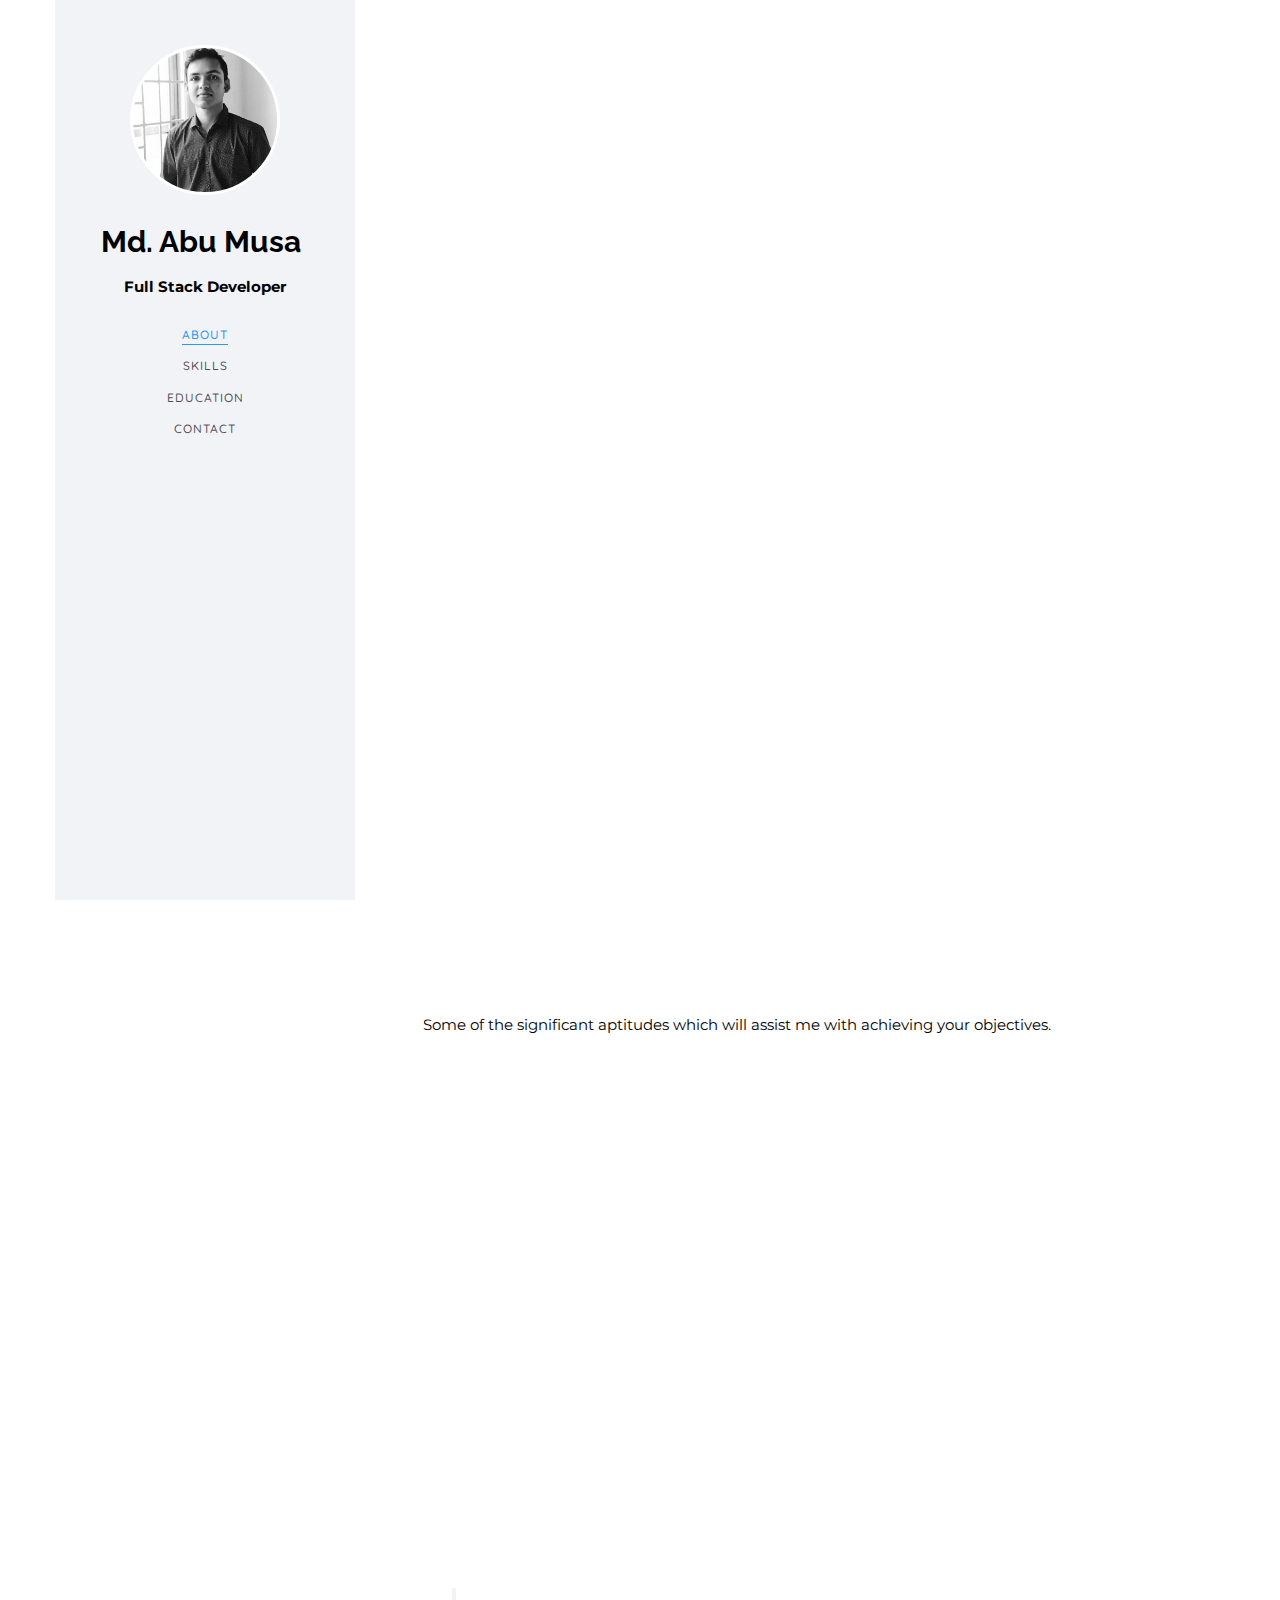
<file: index.html>
<!DOCTYPE HTML>
<html>
   <head>
      <meta charset="utf-8">
      <meta http-equiv="X-UA-Compatible" content="IE=edge">
      <title>AbuMusa - Software Engineer</title>
      <meta name="viewport" content="width=device-width, initial-scale=1">
      <meta name="description" content="Portfolio webpage of AbuMusa" />
      <meta name="keywords" content="portfolio,website,personal website,github,projects,computer science and engineering" />
      <meta name="author" content="AbuMusa" />
      <!--Social Media icons-->
      <link rel="stylesheet" href="https://cdnjs.cloudflare.com/ajax/libs/font-awesome/4.7.0/css/font-awesome.min.css">
      <!-- Place favicon.ico and apple-touch-icon.png in the root directory -->
      <link rel="icon" type="image/png" href="logo.png">
      <link href="https://fonts.googleapis.com/css?family=Quicksand:300,400,500,700" rel="stylesheet">
      <link href="https://fonts.googleapis.com/css?family=Playfair+Display:400,400i,700" rel="stylesheet">
      <link href="https://fonts.googleapis.com/css?family=Montserrat|Open+Sans|Raleway&display=swap" rel="stylesheet">
      <!-- Animate.css -->
      <link rel="stylesheet" href="css/animate.css">
      <!-- Bootstrap  -->
      <link rel="stylesheet" href="css/bootstrap.css">
      <!-- Flexslider  -->
      <link rel="stylesheet" href="css/flexslider.css">
      <!-- Flaticons  -->
      <link rel="stylesheet" href="fonts/flaticon/font/flaticon.css">
      <!-- Theme style  -->
      <link rel="stylesheet" href="css/style.css">
      <!-- Modernizr JS -->
      <script src="js/modernizr-2.6.2.min.js"></script>
   </head>
   <body>
      <div id="colorlib-page">
         <div class="container-wrap">
            <a href="#" class="js-colorlib-nav-toggle colorlib-nav-toggle" data-toggle="collapse" data-target="#navbar" aria-expanded="false" aria-controls="navbar"><i></i></a>
            <!----Side bar--->
            <aside id="colorlib-aside" role="complementary" class="border js-fullheight">
               <div class="text-center">
                  <div class="author-img" style="background-image: url(images/musa.jpg);"></div>
                  <h1 id="colorlib-logo"><a href="#">Md. Abu Musa</a></h1>
                  <p><strong>Full Stack Developer</strong></p>
               </div>
               <nav id="colorlib-main-menu" role="navigation" class="navbar">
                  <div id="navbar" class="collapse">
                     <ul>
                        <li><a href="#" data-nav-section="about">About</a></li>
                        <li><a href="#" data-nav-section="skills">Skills</a></li>
                        <li><a href="#" data-nav-section="experience">Education</a></li>
                        <li><a href="#" data-nav-section="contact">Contact</a></li>
                     </ul>
                  </div>
               </nav>
            </aside>
            <!--- Github ribbon ----------->

            <!----- main page--------->
            <div id="colorlib-main">
               <!-------------------Intro--------------->
               <section class="colorlib-about" data-section="about">
                  <div class="colorlib-narrow-content">
                     <div class="row">
                        <div class="col-md-12">
                           <div class="row row-bottom-padded-sm animate-box" data-animate-effect="fadeInLeft">
                              <div class="col-md-12" style="margin-bottom: -30px">
                                 <h3 style="margin-top: 20px;">Hello there! Welcome to my portfolio page.</h3>
                              </div>
                           </div>
                        </div>
                     </div>
                  </div>
               </section>
               <!---------------About me---------------------->
               <section class="colorlib-about" data-section="about">
                  <div class="colorlib-narrow-content">
                     <div class="row">
                        <div class="col-md-12">
                           <div class="row row-bottom-padded-sm animate-box" data-animate-effect="fadeInLeft">
                              <div class="col-md-12">
                                 <div class="about-desc">
                                    <h2>About Me</h2>
                                    <hr>
                                    <p>This is Abu Musa, a software developer from Bangladesh. I have completed my graduation in Computer Science and Engineering graduate from North Western University. I like building new stuff and work with other people. I have done projects using different technoloies. But I am interested in Full-Stack Development.</p>
                                 </div>
                              </div>
                           </div>
                           <div class="row">
                              <div class="col-md-3 animate-box" data-animate-effect="fadeInRight">
                                 <a href="cp.html" target="_blank">
                                    <div class="services color-5">
                                       <span class="icon2"><i class="fa fa-desktop"></i></span>
                                       <h3>Programming<br> Profile</h3>
                                    </div>
                                 </a>
                              </div>
                              <div class="col-md-3 animate-box" data-animate-effect="fadeInRight">
                                 <a href="webdev.html" target="_blank">
                                    <div class="services color-2">
                                       <span class="icon2"><i class="fa fa-code"></i></span>
                                       <h3>Web<br> Designing</h3>
                                    </div>
                                 </a>
                              </div>
                              <div class="col-md-3 animate-box" data-animate-effect="fadeInRight">
                                 <a href="#" target="_blank">
                                    <div class="services color-3">
                                       <span class="icon2"><i class="fa fa-terminal"></i></span>
                                       <h3>Software Development</h3>
                                    </div>
                                 </a>
                              </div>
                              <!-- <div class="col-md-3 animate-box" data-animate-effect="fadeInRight">
                                 <a href="android.html" target="_blank">
                                    <div class="services color-4">
                                       <span class="icon2"><i class="fa fa-android"></i></span>
                                       <h3>Android Applications</h3>
                                    </div>
                                 </a>
                              </div> -->
                           </div>
                           <div class="row">
                              <div class="col-md-12 animate-box" data-animate-effect="fadeInLeft">
                                 <div class="hire">
                                    <h2>You will be happy to know that I have completed over 10+ projects successfully!</h2>
                                   <!-- <a href="#" class="btn-hire" style="text-align: center;">Download Resume</a> -->
                                 </div>
                              </div>
                           </div>
                        </div>
                     </div>
                  </div>
               </section>
               <!------Skills---------------->
               <section class="colorlib-skills" data-section="skills">
                  <div class="colorlib-narrow-content">
                     <div class="row">
                        <div class="col-md-6 col-md-offset-3 col-md-pull-3 animate-box" data-animate-effect="fadeInLeft">
                           <!--	<span class="heading-meta">My Specialty</span> -->
                           <h2>Skills</h2>
                           <hr>
                        </div>
                     </div>
                     <p>Some of the significant aptitudes which will assist me with achieving your objectives.</p>
                     <div class="row">
                        <div class="col-md-6 animate-box" data-animate-effect="fadeInLeft">
                           <div class="progress-wrap">
                              <h3 style="font-weight: 500;">Algorithms</h3>
                              <div class="progress">
                                 <div class="progress-bar color-1" role="progressbar" aria-valuenow="70"
                                    aria-valuemin="0" aria-valuemax="100" style="width:70%">
                                    <span>70%</span>
                                 </div>
                              </div>
                           </div>
                        </div>
                         <div class="col-md-6 animate-box" data-animate-effect="fadeInRight">
                           <div class="progress-wrap">
                              <h3 style="font-weight: 500;">JavaScript/Nodejs</h3>
                              <div class="progress">
                                 <div class="progress-bar color-6" role="progressbar" aria-valuenow="65"
                                    aria-valuemin="0" aria-valuemax="100" style="width:65%">
                                    <span>65%</span>
                                 </div>
                              </div>
                           </div>
                        </div>
                        <div class="col-md-6 animate-box" data-animate-effect="fadeInRight">
                           <div class="progress-wrap">
                              <h3 style="font-weight: 500;">C/C++</h3>
                              <div class="progress">
                                 <div class="progress-bar color-4" role="progressbar" aria-valuenow="75"
                                    aria-valuemin="0" aria-valuemax="100" style="width:75%">
                                    <span>75%</span>
                                 </div>
                              </div>
                           </div>
                        </div>
                        <div class="col-md-6 animate-box" data-animate-effect="fadeInLeft">
                           <div class="progress-wrap">
                              <h3 style="font-weight: 500;">Express/React/Angular</h3>
                              <div class="progress">
                                 <div class="progress-bar color-3" role="progressbar" aria-valuenow="40"
                                    aria-valuemin="0" aria-valuemax="100" style="width:40%">
                                    <span>40%</span>
                                 </div>
                              </div>
                           </div>
                        </div>
                        <div class="col-md-6 animate-box" data-animate-effect="fadeInRight">
                           <div class="progress-wrap">
                              <h3 style="font-weight: 500;">C#/JAVA/Python(Basic)</h3>
                              <div class="progress">
                                 <div class="progress-bar color-2" role="progressbar" aria-valuenow="25"
                                    aria-valuemin="0" aria-valuemax="100" style="width:25%">
                                    <span>25%</span>
                                 </div>
                              </div>
                           </div>
                        </div>
                        <div class="col-md-6 animate-box" data-animate-effect="fadeInLeft">
                           <div class="progress-wrap">
                              <h3 style="font-weight: 500;">API/REST API</h3>
                              <div class="progress">
                                 <div class="progress-bar color-5" role="progressbar" aria-valuenow="50"
                                    aria-valuemin="0" aria-valuemax="100" style="width:50%">
                                    <span>50%</span>
                                 </div>
                              </div>
                           </div>
                        </div>
                        <div class="col-md-6 animate-box" data-animate-effect="fadeInRight">
                           <div class="progress-wrap">
                              <h3 style="font-weight: 500;">MySQL/MongoDB</h3>
                              <div class="progress">
                                 <div class="progress-bar color-6" role="progressbar" aria-valuenow="60"
                                    aria-valuemin="0" aria-valuemax="100" style="width:60%">
                                    <span>60%</span>
                                 </div>
                              </div>
                           </div>
                        </div>
                        <div class="col-md-6 animate-box" data-animate-effect="fadeInLeft">
                           <div class="progress-wrap">
                              <h3 style="font-weight: 500;">Git/Postman/Heroku</h3>
                              <div class="progress">
                                 <div class="progress-bar color-7" role="progressbar" aria-valuenow="45"
                                    aria-valuemin="0" aria-valuemax="100" style="width:45%">
                                    <span>45%</span>
                                 </div>
                              </div>
                           </div>
                        </div>
                        <div class="col-md-6 animate-box" data-animate-effect="fadeInRight">
                           <div class="progress-wrap">
                              <h3 style="font-weight: 500;">HTML/CSS/Bootstrap</h3>
                              <div class="progress">
                                 <div class="progress-bar color-6" role="progressbar" aria-valuenow="60"
                                    aria-valuemin="0" aria-valuemax="100" style="width:60%">
                                    <span>75%</span>
                                 </div>
                              </div>
                           </div>
                        </div>
                        <div class="col-md-6 animate-box" data-animate-effect="fadeInRight">
                           <div class="progress-wrap">
                              <h3 style="font-weight: 500;">AWS/Web Data Scraping</h3>
                              <div class="progress">
                                 <div class="progress-bar color-3" role="progressbar" aria-valuenow="40"
                                    aria-valuemin="0" aria-valuemax="100" style="width:40%">
                                    <span>40%</span>
                                 </div>
                              </div>
                           </div>
                        </div>
                     </div>
                  </div>
               </section>
               <!--------------Work Experience----------->
               <section class="colorlib-experience" data-section="experience">
                  <div class="colorlib-narrow-content">
                     <div class="row">
                        <div class="col-md-6 col-md-offset-3 col-md-pull-3 animate-box" data-animate-effect="fadeInLeft">
                           <h2>Work Experience</h2>
                           <hr>
                        </div>
                     </div>
                     <div class="row">
                        <div class="col-md-12">
                           <div class="timeline-centered">
                              <article class="timeline-entry animate-box" data-animate-effect="fadeInRight">
                                 <div class="timeline-entry-inner">
                                    <div class="timeline-icon color-5">
                                       <i class="fa fa-user"></i>
                                    </div>
                                    <div class="timeline-label">
                                       <h2><a href="#">Digital Solution</a> <span>Jan 2019 - Dec 2019</span></h2>
                                       <p><strong>Web Developer(Pat-time)</strong>
                                         <br> Developed Customer Web Application and Software for local customers.</p>
                                       <p></p>
                                    </div>
                                 </div>
                              </article>
                              <!-- <article class="timeline-entry animate-box" data-animate-effect="fadeInLeft">
                                 <div class="timeline-entry-inner">
                                    <div class="timeline-icon color-1">
                                       <i class="fa fa-code"></i>
                                    </div>
                                    <div class="timeline-label">
                                       <h2><a href="#">Govt. M.M. City College</a> <span>2012 - 2014</span></h2>
                                       <p><strong>Higher Secondary Certificate</strong><br></p>
                                       <p><strong>Major: Science</strong></p>
                                    </div>
                                 </div>
                              </article>
                              <article class="timeline-entry animate-box" data-animate-effect="fadeInRight">
                                 <div class="timeline-entry-inner">
                                    <div class="timeline-icon color-2">
                                       <i class="fa fa-globe"></i>
                                    </div>
                                    <div class="timeline-label">
                                       <h2><a href="#">Perikhali PU Model High School</a> <span> 2009 -  2011 </span></h2>
                                       <p><strong>Secondary School Certificate<br>Major: Science</strong></p>
                                    </div>
                                 </div>
                              </article> -->
                              <article class="timeline-entry begin animate-box" data-animate-effect="fadeInBottom">
                                 <div class="timeline-entry-inner">
                                    <div class="timeline-icon color-none">
                                    </div>
                                 </div>
                              </article>
                           </div>
                        </div>
                     </div>
                  </div>
               </section>
               <!--------------Work Experience----------->
               <section class="colorlib-experience" data-section="experience">
                  <div class="colorlib-narrow-content">
                     <div class="row">
                        <div class="col-md-6 col-md-offset-3 col-md-pull-3 animate-box" data-animate-effect="fadeInLeft">
                           <h2>Education</h2>
                           <hr>
                        </div>
                     </div>
                     <div class="row">
                        <div class="col-md-12">
                           <div class="timeline-centered">
                              <article class="timeline-entry animate-box" data-animate-effect="fadeInRight">
                                 <div class="timeline-entry-inner">
                                    <div class="timeline-icon color-5">
                                       <i class="fa fa-user"></i>
                                    </div>
                                    <div class="timeline-label">
                                       <h2><a href="#">North Western University</a> <span>Jan 2015 - July 2019</span></h2>
                                       <p><strong> B.Sc in Computer Science and Engineering</strong>
                                         <br></p>
                                       <p></p>
                                    </div>
                                 </div>
                              </article>
                              <article class="timeline-entry animate-box" data-animate-effect="fadeInLeft">
                                 <div class="timeline-entry-inner">
                                    <div class="timeline-icon color-1">
                                       <i class="fa fa-code"></i>
                                    </div>
                                    <div class="timeline-label">
                                       <h2><a href="#">Govt. M.M. City College</a> <span>2012 - 2014</span></h2>
                                       <p><strong>Higher Secondary Certificate</strong><br></p>
                                       <p><strong>Major: Science</strong></p>
                                    </div>
                                 </div>
                              </article>
                              <article class="timeline-entry animate-box" data-animate-effect="fadeInRight">
                                 <div class="timeline-entry-inner">
                                    <div class="timeline-icon color-2">
                                       <i class="fa fa-globe"></i>
                                    </div>
                                    <div class="timeline-label">
                                       <h2><a href="#">Perikhali PU Model High School</a> <span> 2009 -  2011 </span></h2>
                                       <p><strong>Secondary School Certificate<br>Major: Science</strong></p>
                                    </div>
                                 </div>
                              </article>
                              <article class="timeline-entry begin animate-box" data-animate-effect="fadeInBottom">
                                 <div class="timeline-entry-inner">
                                    <div class="timeline-icon color-none">
                                    </div>
                                 </div>
                              </article>
                           </div>
                        </div>
                     </div>
                  </div>
               </section>
               <!--------Contact---------->
               <section class="colorlib-contact" data-section="contact">
                  <div class="colorlib-narrow-content">
                     <div class="row">
                        <div class="col-md-12">
                           <div class="row row-bottom-padded-sm animate-box" data-animate-effect="fadeInLeft">
                              <h2>Contact</h2>
                            </div>
                        </div>
                     </div>
                  </div>
               </section>
               <!------------Footer------------->
               <section class="colorlib-footer" data-section="footer">
                  <div class="colorlib-narrow-content">
                     <div class="row">
                        <div class="col-md-12">
                           <div class="row row-bottom-padded-sm animate-box" data-animate-effect="fadeInLeft">
                              <div class="hire">

                                 <p style="text-align: center"><strong>On the off chance that you might want to connect with me,
                                   be it for investigating innovation, business, or to simply say hello,
                                   don't hesitate to send me an email at <a href = "mailto: amsohag007@gmail.com">amsohag007@gmail.com</a></strong></p>
                                 <div align=center>

                                    <p style="font-size: 30px; margin-bottom: 0px;"><a href="https://twitter.com/" style="color: black;" class="fa fa-twitter"></a> &nbsp;&nbsp;&nbsp;&nbsp;
                                       <a href="https://www.linkedin.com/in/md-abu-musa-a798a9199/" style="color: black;" class="fa fa-linkedin"></a> &nbsp;&nbsp;&nbsp;&nbsp;
                                       <a href="https://stackoverflow.com/users/12349067/abu-musa" style="color: black;" class="fa fa-stack-overflow"></a> &nbsp;&nbsp;&nbsp;&nbsp;
                                       <a href="https://github.com/amsohag007" style="color: black;" class="fa fa-github"></a>
                                    </p>
                                    <br>
                                 </div>
                                 <p style="text-align: center; margin-bottom: -20px;"><strong>&copy; AbuMusa, 2020.</strong></p>
                              </div>
                           </div>
                        </div>
                     </div>
                  </div>
               </section>
            </div>
            <!-- end:colorlib-main -->
         </div>
         <!-- end:container-wrap -->
      </div>
      <!-- end:colorlib-page -->
      <!-- jQuery -->
      <script src="js/jquery.min.js"></script>
      <!-- jQuery Easing -->
      <script src="js/jquery.easing.1.3.js"></script>
      <!-- Bootstrap -->
      <script src="js/bootstrap.min.js"></script>
      <!-- Waypoints -->
      <script src="js/jquery.waypoints.min.js"></script>
      <!-- Flexslider -->
      <script src="js/jquery.flexslider-min.js"></script>
      <!-- Counters -->
      <script src="js/jquery.countTo.js"></script>
      <!-- MAIN JS -->
      <script src="js/main.js"></script>
   </body>
</html>
</file>
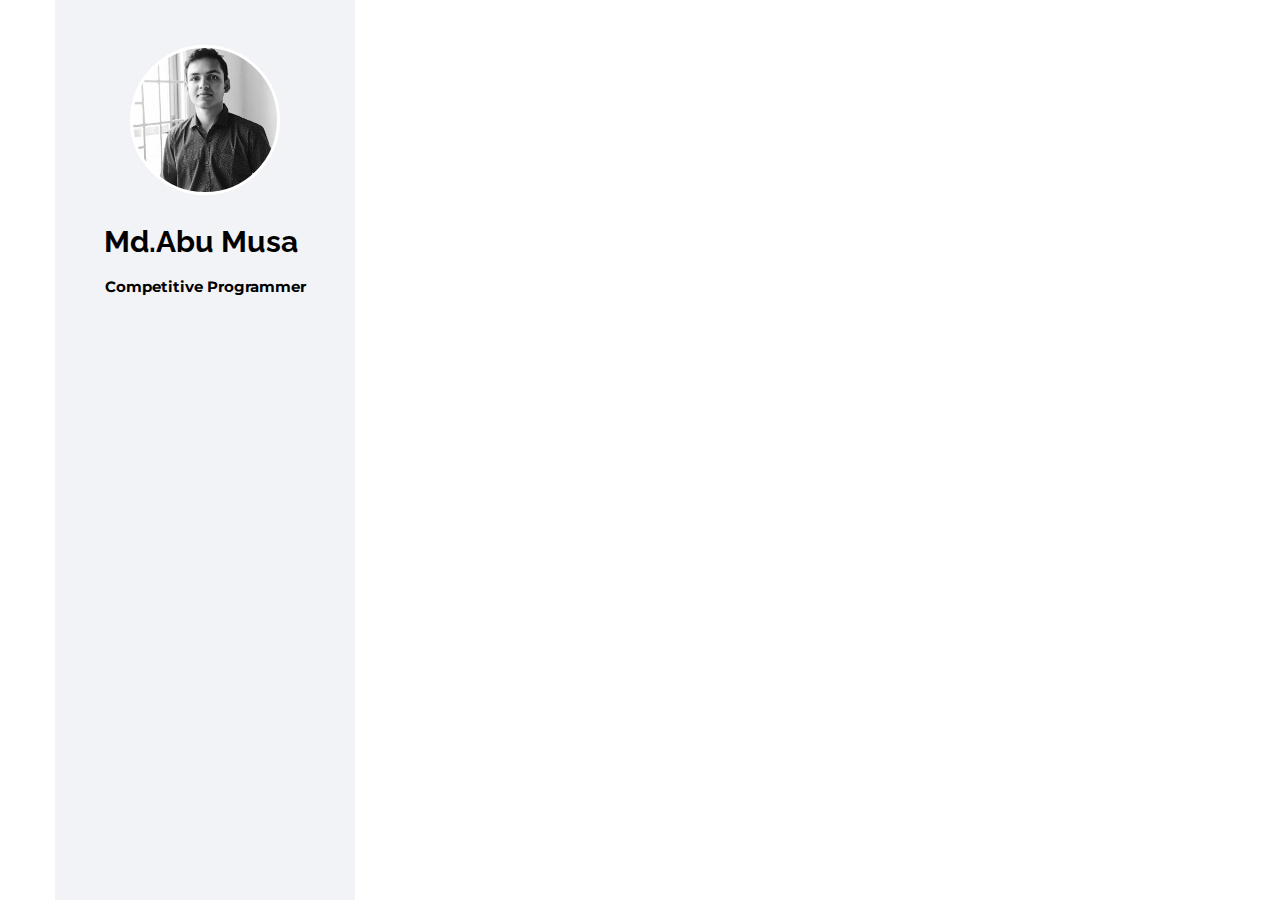
<file: cp.html>
<!DOCTYPE HTML>
<html>
   <head>
      <meta charset="utf-8">
      <meta http-equiv="X-UA-Compatible" content="IE=edge">
      <title>Abu Musa - Competitive Programming</title>
      <meta name="viewport" content="width=device-width, initial-scale=1">
      <meta name="description" content="Portfolio webpage of AbuMusa" />
      <meta name="keywords" content="portfolio,website,personal website,github,projects,computer science and engineering" />
      <meta name="author" content="AbuMusa" />
      <!--Social Media icons-->
      <link rel="stylesheet" href="https://cdnjs.cloudflare.com/ajax/libs/font-awesome/4.7.0/css/font-awesome.min.css">
      <!-- Place favicon.ico and apple-touch-icon.png in the root directory -->
      <link rel="icon" type="image/png" href="logo.png">
      <link href="https://fonts.googleapis.com/css?family=Quicksand:300,400,500,700" rel="stylesheet">
      <link href="https://fonts.googleapis.com/css?family=Playfair+Display:400,400i,700" rel="stylesheet">
      <link href="https://fonts.googleapis.com/css?family=Montserrat|Open+Sans|Raleway&display=swap" rel="stylesheet">
      <!-- Animate.css -->
      <link rel="stylesheet" href="css/animate.css">
      <!-- Bootstrap  -->
      <link rel="stylesheet" href="css/bootstrap.css">
      <!-- Flexslider  -->
      <link rel="stylesheet" href="css/flexslider.css">
      <!-- Flaticons  -->
      <link rel="stylesheet" href="fonts/flaticon/font/flaticon.css">
      <!-- Theme style  -->
      <link rel="stylesheet" href="css/style.css">
      <!-- Modernizr JS -->
      <script src="js/modernizr-2.6.2.min.js"></script>
   </head>
   <body>
      <div id="colorlib-page">
         <div class="container-wrap">
            <a href="#" class="js-colorlib-nav-toggle colorlib-nav-toggle" data-toggle="collapse" data-target="#navbar" aria-expanded="false" aria-controls="navbar"><i></i></a>
            <!----Side bar--->
            <aside id="colorlib-aside" role="complementary" class="border js-fullheight">
               <div class="text-center">
                  <div class="author-img" style="background-image: url(images/musa.jpg);"></div>
                  <h1 id="colorlib-logo"><a href="#">Md.Abu Musa</a></h1>
                  <p><strong>Competitive Programmer</strong></p>
               </div>
            </aside>
            <!----- main page--------->
            <div id="colorlib-main">
               <!------Skills---------------->
               <section class="colorlib-skills" data-section="skills">
                  <div class="colorlib-narrow-content">
                     <div class="row">
                        <div class="col-md-6 col-md-offset-3 col-md-pull-3 animate-box" data-animate-effect="fadeInLeft">
                           <!--	<span class="heading-meta">My Specialty</span> -->
                           <h2>Profile Links</h2>
                           <hr>
                        </div>
                     </div>
                     <div class="row">
                        <div class="col-md-6 animate-box" data-animate-effect="fadeInLeft">
                           <div class="progress-wrap">
                              <strong>
                                 <a href="https://www.hackerrank.com/amsohag007">
                                    <p style="color:firebrick">HackerRank</p>
                                 </a>
                              </strong>
                           </div>
                        </div>
                        <div class="col-md-6 animate-box" data-animate-effect="fadeInRight">
                           <div class="progress-wrap">
                              <strong>
                                 <a href="https://github.com/amsohag007">
                                    <p style="color:deeppink">GitHub</p>
                                 </a>
                              </strong>
                           </div>
                        </div>
                        <div class="col-md-6 animate-box" data-animate-effect="fadeInLeft">
                           <div class="progress-wrap">
                              <strong>
                                 <a href="https://github.com/amsohag007">
                                    <p style="color:darkgreen">StackOverflow</p>
                                 </a>
                              </strong>
                           </div>
                        </div>

                     </div>
                  </div>
               </section>
               <section class="colorlib-skills" data-section="skills">
                  <div class="colorlib-narrow-content">
                     <div class="row">
                        <div class="col-md-6 col-md-offset-3 col-md-pull-3 animate-box" data-animate-effect="fadeInLeft">
                           <!--	<span class="heading-meta">My Specialty</span> -->
                           <h2>Social Links</h2>
                           <hr>
                        </div>
                     </div>
                     <div class="row">
                        <div class="col-md-6 animate-box" data-animate-effect="fadeInRight">
                           <div class="progress-wrap">
                              <strong>
                                 <a href="https://www.linkedin.com/in/md-abu-musa-a798a9199/">
                                    <p style="color:dodgerblue">Linkedin</p>
                                 </a>
                              </strong>
                           </div>
                        </div>
                        <div class="col-md-6 animate-box" data-animate-effect="fadeInLeft">
                           <div class="progress-wrap">
                              <strong>
                                 <a href="https://www.facebook.com/amsohag">
                                    <p style="color:darkred">Facebook</p>
                                 </a>
                              </strong>
                           </div>
                        </div>

                        <div class="col-md-6 animate-box" data-animate-effect="fadeInLeft">
                           <div class="progress-wrap">
                              <strong>
                                 <a href="#">
                                    <p style="color:darkorange">Instagram</p>
                                 </a>
                              </strong>
                           </div>
                        </div>
                        <div class="col-md-6 animate-box" data-animate-effect="fadeInRight">
                           <div class="progress-wrap">
                              <strong>
                                 <a href="#">
                                    <p style="color:dodgerblue">Twitter</p>
                                 </a>
                              </strong>
                           </div>
                        </div>
                     </div>
                  </div>
               </section>
            </div>
            <!-- end:colorlib-main -->
         </div>
         <!-- end:container-wrap -->
      </div>
      <!-- end:colorlib-page -->
      <!-- jQuery -->
      <script src="js/jquery.min.js"></script>
      <!-- jQuery Easing -->
      <script src="js/jquery.easing.1.3.js"></script>
      <!-- Bootstrap -->
      <script src="js/bootstrap.min.js"></script>
      <!-- Waypoints -->
      <script src="js/jquery.waypoints.min.js"></script>
      <!-- Flexslider -->
      <script src="js/jquery.flexslider-min.js"></script>
      <!-- Counters -->
      <script src="js/jquery.countTo.js"></script>
      <!-- MAIN JS -->
      <script src="js/main.js"></script>
   </body>
</html>
</file>
<file: fonts/flaticon/font/flaticon.css>
.flaticons-solid:before {
  font-family: "FlatIcons Solid";
  speak: none;
  font-style: normal;
  font-weight: normal;
  line-height: 1;
  -webkit-font-smoothing: antialiased; }
  
.flaticons-stroke:before {
  font-family: "FlatIcons Stroke";
  speak: none;
  font-style: normal;
  font-weight: normal;
  line-height: 1;
  -webkit-font-smoothing: antialiased; }

[class=^"flaticons-"].A1:before,
[class=^"flaticons-"].paperclip-2:before {
  content: "e000"; }

[class=^"flaticons-"].A2:before {
  content: "e001"; }

[class=^"flaticons-"].A3:before {
  content: "e002"; }

[class=^"flaticons-"].B1:before {
  content: "e003"; }

[class=^"flaticons-"].B2:before {
  content: "e004"; }

[class=^"flaticons-"].B3:before {
  content: "e005"; }

[class=^"flaticons-"].C1:before {
  content: "e006"; }

[class=^"flaticons-"].C2:before {
  content: "e007"; }

[class=^"flaticons-"].C3:before {
  content: "e008"; }
</file>
<file: css/style.css>
@font-face {
  font-family: 'icomoon';
  src: url("../fonts/icomoon/icomoon.eot?srf3rx");
  src: url("../fonts/icomoon/icomoon.eot?srf3rx#iefix") format("embedded-opentype"), url("../fonts/icomoon/icomoon.ttf?srf3rx") format("truetype"), url("../fonts/icomoon/icomoon.woff?srf3rx") format("woff"), url("../fonts/icomoon/icomoon.svg?srf3rx#icomoon") format("svg");
  font-weight: normal;
  font-style: normal; }

/* =======================================================
*
* 	Template Style
*	Edit this section
*
* ======================================================= */
body {
  font-family: "Quicksand", Arial, sans-serif;
  font-weight: 400;
  font-size: 15px;
  line-height: 1.8;
  color: rgba(0, 0, 0, 0.7); }
  @media screen and (max-width: 992px) {
    body {
      font-size: 16px; }
      h2{
          text-align: center;
      }}

a {
  color: #2c98f0;
  -webkit-transition: 0.5s;
  -o-transition: 0.5s;
  transition: 0.5s; }
  a:hover, a:active, a:focus {
    color: #2c98f0;
    outline: none;
    text-decoration: none !important; }

p {
  margin-bottom: 1.5em;
    color: black;
    font-family: 'Montserrat', sans-serif;
}
x{
    margin-bottom: 1.5em;
    background-color:darkkhaki;
    color: black;
    backface-visibility: visible;
}

h1, h4, h5, h6 {
  color: #000;
  font-family: "Playfair Display", Georgia, serif;
  font-weight: 400;
  margin: 0 0 30px 0; }

h2{
    color: #000;
  font-family: "Playfair Display", Georgia, serif;
  font-weight: 200;
  margin: 0 0 20px 0;
}
h3{
    color: #000;
  font-family: "Playfair Display", Georgia, serif;
  font-weight: 200;
  margin: 0 0 30px 0;
}

figure {
  margin-bottom: 2.5em;
  float: left;
  width: 100%; }
  figure figcaption {
    font-size: 16px;
    width: 80%;
    margin: 20px auto 0px auto;
    color: #b3b3b3;
    font-style: italic;
    font-family: "Quicksand", Arial, sans-serif; }
    @media screen and (max-width: 480px) {
      figure figcaption {
        width: 100%; } }

::-webkit-selection {
  color: #fff;
  background: #2c98f0; }

::-moz-selection {
  color: #fff;
  background: #2c98f0; }

::selection {
  color: #fff;
  background: #2c98f0; }

#colorlib-page {
  width: 100%;
  overflow: hidden;
  position: relative; }

#colorlib-aside {
  padding-top: 3em;
  padding-bottom: 1px;
  float:left;
  width: 300px;
  position: fixed;
  z-index: 1001;
    background-color: #f2f3f7;
  -webkit-transition: 0.5s;
  -o-transition: 0.5s;
  transition: 0.5s; }
  @media screen and (max-width: 768px) {
    #colorlib-aside {
      width: 300px;
      -moz-transform: translateX(-300px);
      -webkit-transform: translateX(-300px);
      -ms-transform: translateX(-300px);
      -o-transform: translateX(-300px);
      transform: translateX(-300px);
      padding-top: 4em;
	  background-color: #f2f3f7;
        height: auto;
      } }
  #colorlib-aside .author-img {
    width: 150px;
    height: 150px;
    margin: 0 auto;
    margin-bottom: 30px;
    -webkit-border-radius: 50%;
    -moz-border-radius: 50%;
    -ms-border-radius: 50%;
    border-radius: 50%;
    border: 3px solid white;}
#colorlib-aside h1{
    color: #000;
  font-family: 'Raleway', sans-serif;
}
  #colorlib-aside .position {
    display: block;
    margin-bottom: 2em;
    font-size: 12px;
    text-transform: uppercase; }
  #colorlib-aside #colorlib-logo {
    text-align: right;
    font-weight: 700;
    font-size: 30px;
    margin-bottom: .5em;
    display: block;
    width: 100%; }
    #colorlib-aside #colorlib-logo a {
      display: block;
      text-align: center;
      color: #000;
      padding-right: .3em;}
  #colorlib-aside #colorlib-main-menu {
    display: block;
    width: 100%; }
    #colorlib-aside #colorlib-main-menu .collapse {
      display: block !important; }
    #colorlib-aside #colorlib-main-menu ul {
      text-align: center;
      margin: 0;
      padding: 0; }
      @media screen and (max-width: 768px) {
        #colorlib-aside #colorlib-main-menu ul {
          margin: 0 0 2em 0; } }
      #colorlib-aside #colorlib-main-menu ul li {
        margin: 0 0 10px 0;
        padding: 0;
        list-style: none;
        font-size: 12px;
        font-weight: 500;
        text-transform: uppercase;
        letter-spacing: 1px; }
        #colorlib-aside #colorlib-main-menu ul li a {
          color: rgba(0, 0, 0, 0.7);
          text-decoration: none;
          position: relative;
          padding: 10px 0;
          font-family: "Quicksand", Arial, sans-serif;
          -webkit-transition: 0.3s;
          -o-transition: 0.3s;
          transition: 0.3s; }
          #colorlib-aside #colorlib-main-menu ul li a:after {
            content: "";
            position: absolute;
            height: 1px;
            bottom: 7px;
            left: 0;
            right: 0;
            background-color: #2c98f0;
            visibility: hidden;
            -webkit-transform: scaleX(0);
            -moz-transform: scaleX(0);
            -ms-transform: scaleX(0);
            -o-transform: scaleX(0);
            transform: scaleX(0);
            -webkit-transition: all 0.3s cubic-bezier(0.175, 0.885, 0.32, 1.275);
            -moz-transition: all 0.3s cubic-bezier(0.175, 0.885, 0.32, 1.275);
            -ms-transition: all 0.3s cubic-bezier(0.175, 0.885, 0.32, 1.275);
            -o-transition: all 0.3s cubic-bezier(0.175, 0.885, 0.32, 1.275);
            transition: all 0.3s cubic-bezier(0.175, 0.885, 0.32, 1.275); }
          #colorlib-aside #colorlib-main-menu ul li a:hover {
            text-decoration: none;
            color: black; }
            #colorlib-aside #colorlib-main-menu ul li a:hover:after {
              visibility: visible;
              -webkit-transform: scaleX(1);
              -moz-transform: scaleX(1);
              -ms-transform: scaleX(1);
              -o-transform: scaleX(1);
              transform: scaleX(1); }
        #colorlib-aside #colorlib-main-menu ul li.active a {
          color: #2c98f0; }
          #colorlib-aside #colorlib-main-menu ul li.active a:after {
            visibility: visible;
            -webkit-transform: scaleX(1);
            -moz-transform: scaleX(1);
            -ms-transform: scaleX(1);
            -o-transform: scaleX(1);
            transform: scaleX(1); }
  #colorlib-aside .colorlib-footer {
    font-size: 20px;
    text-align: center;
    font-weight: 400;
    color: rgba(0, 0, 0, 0.5);
    padding: 0 20px;
    width: 100%;}
    @media screen and (max-width: 768px) {
      #colorlib-aside .colorlib-footer {
        position: fixed;
        height: auto;} }
    #colorlib-aside .colorlib-footer span {
      display: block;}
    #colorlib-aside .colorlib-footer ul {
      padding: 0 20px;
      margin: 0 0 10px 0; }
      #colorlib-aside .colorlib-footer ul li {
        padding: 0 20px;
        margin: 0 0 10px 0;
        display: inline;
        list-style: none; }
#colorlib-aside .colorlib-footer h3 {
    font-family:inherit;
          padding: 4px; }
#colorlib-aside .colorlib-footer h3 a
{
    color: #FF722C;
    font-size: 18px;
}
#rcorners2 {
    border-radius: 15px;
  background: black;
  padding: 20px;
  width: 50%;
  height: 40px;
}
        #colorlib-aside .colorlib-footer ul li a {
          color: rgba(255, 255, 255, 0.3);
          padding: 4px; }
          #colorlib-aside .colorlib-footer ul li a:hover, #colorlib-aside .colorlib-footer ul li a:active, #colorlib-aside .colorlib-footer ul li a:focus {
            text-decoration: none;
            outline: none;
            color: black; }

.container-wrap {
  max-width: 1170px;
  margin: 0 auto; }

#colorlib-main {
  width: calc(100% - 300px);
  float: right;
  -webkit-transition: 0.5s;
  -o-transition: 0.5s;
  transition: 0.5s; }
  @media screen and (max-width: 768px) {
    #colorlib-main {
      width: 100%;
      padding: 0 1em; } }

#colorlib-hero {
  min-height: 500px;
  background: #fff url(../images/loader.gif) no-repeat center center;
  width: 100%;
  float: left;
  margin-bottom: 10em;
  clear: both; }
  #colorlib-hero .flexslider {
    border: none;
    z-index: 1;
    margin-bottom: 0; }
    #colorlib-hero .flexslider .slides {
      position: relative;
      overflow: visible; }
      #colorlib-hero .flexslider .slides li {
        background-repeat: no-repeat;
        background-size: cover;
        background-position: bottom center;
        min-height: 400px;
        position: relative; }
    #colorlib-hero .flexslider .flex-control-nav {
      bottom: 20px;
      z-index: 1000;
      left: 20px;
      float: left;
      width: auto; }
      @media screen and (max-width: 768px) {
        #colorlib-hero .flexslider .flex-control-nav {
          right: 20px;
          top: 100px; } }
      #colorlib-hero .flexslider .flex-control-nav li {
        display: block;
        margin-bottom: 10px; }
        #colorlib-hero .flexslider .flex-control-nav li a {
          background: rgba(0, 0, 0, 0.5);
          -webkit-box-shadow: none;
          box-shadow: none;
          width: 12px;
          height: 12px;
          cursor: pointer; }
          #colorlib-hero .flexslider .flex-control-nav li a.flex-active {
            cursor: pointer;
            background: transparent;
            border: 2px solid #2c98f0; }
    #colorlib-hero .flexslider .flex-direction-nav {
      display: none; }
    #colorlib-hero .flexslider .slider-text {
      display: table;
      opacity: 0;
      min-height: 500px;
      z-index: 9; }
      #colorlib-hero .flexslider .slider-text > .slider-text-inner {
        display: table-cell;
        vertical-align: middle;
        min-height: 700px;
        padding: 2.5em;
        position: relative; }
        @media screen and (max-width: 768px) {
          #colorlib-hero .flexslider .slider-text > .slider-text-inner {
            text-align: center; } }
        #colorlib-hero .flexslider .slider-text > .slider-text-inner h1, #colorlib-hero .flexslider .slider-text > .slider-text-inner h2 {
          margin: 0;
          padding: 0;
          color: black;
          font-family: "Playfair Display", Georgia, serif; }
        #colorlib-hero .flexslider .slider-text > .slider-text-inner h1 {
          margin-bottom: 20px;
          font-size: 60px;
          line-height: 1.3;
          font-weight: 700; }
          @media screen and (max-width: 768px) {
            #colorlib-hero .flexslider .slider-text > .slider-text-inner h1 {
              font-size: 28px; } }
        #colorlib-hero .flexslider .slider-text > .slider-text-inner h2 {
          font-size: 10px;
          line-height: 1.5;
          margin-bottom: 30px;
          font-weight: 300;
          font-family: "Quicksand", Arial, sans-serif; }
          #colorlib-hero .flexslider .slider-text > .slider-text-inner h2 a {
            color: rgba(44, 152, 240, 0.8);
            border-bottom: 1px solid rgba(44, 152, 240, 0.7); }
        #colorlib-hero .flexslider .slider-text > .slider-text-inner .heading-section {
          font-size: 50px; }
          @media screen and (max-width: 768px) {
            #colorlib-hero .flexslider .slider-text > .slider-text-inner .heading-section {
              font-size: 30px; } }
        #colorlib-hero .flexslider .slider-text > .slider-text-inner s
.colorlib-lead {
          font-size: 20px;
          color: #fff; }
        #colorlib-hero .flexslider .slider-text > .slider-text-inner p {
          margin-bottom: 0; }
        #colorlib-hero .flexslider .slider-text > .slider-text-inner .btn {
          font-size: 12px;
          text-transform: uppercase;
          letter-spacing: 2px;
          color: #000;
          padding: 10px 15px !important;
          border: none;
          font-weight: 400; }
          #colorlib-hero .flexslider .slider-text > .slider-text-inner .btn.btn-learn {
            color: #000;
            border: 1px solid #000;
            background: transparent !important; }
            #colorlib-hero .flexslider .slider-text > .slider-text-inner .btn.btn-learn:hover {
              background: transparent !important;
              border: 1px solid #000 !important; }
          @media screen and (max-width: 768px) {
            #colorlib-hero .flexslider .slider-text > .slider-text-inner .btn {
              width: 100%; } }

body.offcanvas {
  overflow-x: hidden; }
  body.offcanvas #colorlib-aside {
    -moz-transform: translateX(0);
    -webkit-transform: translateX(0);
    -ms-transform: translateX(0);
    -o-transform: translateX(0);
    transform: translateX(0);
    width: 300px;
    background-color: #f2f3f7;
    z-index: 999;
    position: fixed; }
  body.offcanvas #colorlib-main, body.offcanvas .colorlib-nav-toggle {
    top: 0;
    -moz-transform: translateX(300px);
    -webkit-transform: translateX(300px);
    -ms-transform: translateX(300px);
    -o-transform: translateX(300px);
    transform: translateX(300px); }

.colorlib-narrow-content {
  padding: 0 4.5em; }
  @media screen and (max-width: 878px) {
    .colorlib-narrow-content {
        width: 100%;
      padding: 0 1em; } }

.no-gutters {
  margin: 0;
  padding: 0; }

.colorlib-experience,
.colorlib-skills,
.colorlib-education,
.colorlib-blog,
.colorlib-work,
.colorlib-about,
.colorlib-installation,
.colorlib-services,
.colorlib-footer,
.colorlib-contact{
  padding-top: 4em;
  padding-bottom: 2em;
  clear: both;
  width: 100%;
  display: block; }
  @media screen and (max-width: 768px) {
    .colorlib-experience,
    .colorlib-skills,
    .colorlib-education,
    .colorlib-blog,
    .colorlib-work,
    .colorlib-about,
    .colorlib-installation,
    .colorlib-services,
      .colorlib-contact{
      padding-top: 2em;
      padding-bottom: 0em; } }


#colorlib-footer2 {
    background: black;
    width: 100%;
    padding-bottom: 3em;
    padding-top: 2em;
    padding-right: 2em;

}
#colorlib-footer2 .h2{
    color: red;
    text-align: center;
}

.author-img {
  background-size: cover;
  background-position: center center;
  background-repeat: no-repeat;
  position: relative; }

.colorlib-heading {
  font-size: 18px;
  margin-bottom: 2em;
  font-weight: 700;
  text-transform: uppercase;
  letter-spacing: 5px;
  line-height: 1.8;
  position: relative; }
  .colorlib-heading span {
    display: block; }
  @media screen and (max-width: 768px) {
    .colorlib-heading {
      margin-bottom: 2em; } }

.heading-meta {
  margin-bottom: 15px;
  display: block;
  font-size: 10px;
  text-transform: uppercase;
  color: #999999;
  font-weight: 500;
  letter-spacing: 5px; }

.about-img {
  width: 100%;
  height: 600px;
  margin-bottom: 10px;
margin-left: 10px;}

.about-desc h3 {
  font-size: 18px;
  text-transform: uppercase;
  letter-spacing: 5px;
  font-weight: 500; }

.hire {
  padding: 2em;
  background: #f9bf3f; }
  .hire h2 {
    line-height: 1.5; }
  .hire .btn-hire {
    color: #000;
    text-transform: uppercase;
    letter-spacing: 1px;
    bordeR: 1px solid #000;
    padding: 2px 10px; }

.fancy-collapse-panel .panel-default > .panel-heading {
  padding: 0; }

<!-----projectcss------------>
#projects {
  padding: 50px 15px;
  border-bottom: 1px solid #dcd9d9;
  text-align: center
}

#projects h2 {
  color: #374054;
  margin-bottom: 50px
}

.project {
  position: relative;
  max-width: 900px;
  margin: 0 auto 30px auto;
  overflow: hidden;
  background: #fff;
  border-radius: 4px
}

.project-image {
  float: left
}

.project-info {
  position: absolute;
  top: 50%;
  transform: translateY(-50%);
  margin-left: 300px;
  padding: 15px
}

.project-info h3 {
  font-size: 1.5em;
  font-weight: 300;
  color: #374054;
  margin: 0 0 15px 0
}

.project-info p {
  color: #74808a;
  margin: 0 0 15px 0;
  font-size: 0.9em
}

.no-image .project-info {
  position: relative;
  margin: 0;
  padding: 30px 15px;
  transform: none
}

#more-projects {
  display: none
}


.panel-heading a {
  padding: 20px 25px;
  display: block;
  width: 100%;
  font-weight: 500;
  font-size: 14px;
  letter-spacing: 1px;
  text-transform: uppercase;
  font-family: "Quicksand", Arial, sans-serif;
  background-color: #2c98f0;
  color: #fff;
  position: relative;
  -webkit-box-shadow: none !important;
  -moz-box-shadow: none !important;
  -ms-box-shadow: none !important;
  -o-box-shadow: none !important;
  box-shadow: none !important; }

.panel {
  -webkit-box-shadow: none !important;
  -moz-box-shadow: none !important;
  -ms-box-shadow: none !important;
  -o-box-shadow: none !important;
  box-shadow: none !important;
  border: none; }

.panel-heading a:after {
  font-family: "icomoon";
  content: "\e115";
  position: absolute;
  right: 20px;
  font-size: 14px;
  font-weight: 400;
  top: 50%;
  line-height: 1;
  margin-top: -7px; }

.panel-heading a.collapsed:after {
  content: "\e114"; }

.panel-heading a.collapsed {
  background: #f2f3f7;
  border: 1px solid #e6e6e6 !important;
  color: #333333; }

.panel-body {
  padding: 1.5em;
  margin-top: 5px;
  border: 1px solid #e6e6e6 !important; }

.timeline-centered {
  position: relative;
  margin-bottom: 30px; }

.timeline-centered:before, .timeline-centered:after {
  content: " ";
  display: table; }

.timeline-centered:after {
  clear: both; }

.timeline-centered:before, .timeline-centered:after {
  content: " ";
  display: table; }

.timeline-centered:after {
  clear: both; }

.timeline-centered:before {
  content: '';
  position: absolute;
  display: block;
  width: 4px;
  background: #f2f3f7;
  top: 20px;
  bottom: 20px;
  margin-left: 29px; }

.timeline-centered .timeline-entry {
  position: relative;
  margin-top: 5px;
  margin-left: 30px;
  margin-bottom: 10px;
  clear: both; }

.timeline-centered .timeline-entry .timeline-entry-inner {
  position: relative;
  margin-left: -20px; }

.timeline-centered .timeline-entry .timeline-entry-inner .timeline-icon {
  display: block;
  width: 40px;
  height: 40px;
  background: #2c98f0;
  -webkit-border-radius: 50%;
  -moz-border-radius: 50%;
  -ms-border-radius: 50%;
  border-radius: 50%;
  text-align: center;
  -moz-box-shadow: 0 0 0 5px #f2f3f7;
  -webkit-box-shadow: 0 0 0 5px #f2f3f7;
  box-shadow: 0 0 0 5px #f2f3f7;
  line-height: 40px;
  float: left; }
  .timeline-centered .timeline-entry .timeline-entry-inner .timeline-icon i {
    color: #fff; }
  .timeline-centered .timeline-entry .timeline-entry-inner .timeline-icon.color-2 {
    background: #ec5453; }
  .timeline-centered .timeline-entry .timeline-entry-inner .timeline-icon.color-3 {
    background: #f9bf3f; }
  .timeline-centered .timeline-entry .timeline-entry-inner .timeline-icon.color-4 {
    background: #a84cb8; }
  .timeline-centered .timeline-entry .timeline-entry-inner .timeline-icon.color-5 {
    background: #2fa499; }
  .timeline-centered .timeline-entry .timeline-entry-inner .timeline-icon.color-none {
    background: #fff;
    width: 20px;
    height: 20px;
    margin-left: 10px; }

.timeline-centered .timeline-entry .timeline-entry-inner .timeline-label {
  position: relative;
  background: #f2f3f7;
  padding: 1.5em;
  margin-left: 60px;
  -webkit-background-clip: padding-box;
  -moz-background-clip: padding;
  background-clip: padding-box; }

.timeline-centered .timeline-entry .timeline-entry-inner .timeline-label:after {
  content: '';
  display: block;
  position: absolute;
  width: 0;
  height: 0;
  border-style: solid;
  border-width: 9px 9px 9px 0;
  border-color: transparent #f2f3f7 transparent transparent;
  left: 0;
  top: 10px;
  margin-left: -9px; }

.timeline-centered .timeline-entry .timeline-entry-inner .timeline-label p + p {
  margin-top: 15px; }

.timeline-centered .timeline-entry .timeline-entry-inner .timeline-label h2 {
  font-size: 20px;
  font-family: "Quicksand", Arial, sans-serif;
  font-weight: 500; }

.timeline-centered .timeline-entry .timeline-entry-inner .timeline-label h2 a {
  color: #000; }

.timeline-centered .timeline-entry .timeline-entry-inner .timeline-label h2 span {
  -webkit-opacity: .4;
  -moz-opacity: .4;
  opacity: .4;
  -ms-filter: alpha(opacity=40);
  filter: alpha(opacity=40);
  font-size: 16px; }

.services {
  margin-bottom: 30px;
  padding: 1.5em;
  -webkit-box-shadow: 0px 0px 56px -8px rgba(0, 0, 0, 0.17);
  -moz-box-shadow: 0px 0px 56px -8px rgba(0, 0, 0, 0.17);
  -ms-box-shadow: 0px 0px 56px -8px rgba(0, 0, 0, 0.17);
  -o-box-shadow: 0px 0px 56px -8px rgba(0, 0, 0, 0.17);
  box-shadow: 0px 0px 56px -8px rgba(0, 0, 0, 0.17);
  border-bottom: 2px solid #2c98f0; }
  .services .icon2 {
    display: block;
    margin-bottom: 20px; }
    .services .icon2 i {
      font-size: 30px;
      color: #2c98f0; }
  .services h3 {
    font-family: "Quicksand", Arial, sans-serif;
    font-size: 16px;
    font-weight: 500; }
  .services.color-2 {
    border-bottom: 2px solid #ec5453; }
    .services.color-2 .icon2 i {
      color: #ec5453; }
  .services.color-3 {
    border-bottom: 2px solid #f9bf3f; }
    .services.color-3 .icon2 i {
      color: #f9bf3f; }
  .services.color-4 {
    border-bottom: 2px solid #a84cb8; }
    .services.color-4 .icon2 i {
      color: #a84cb8; }
  .services.color-5  {
    border-bottom: 2px solid #2fa499; }

  .services.color-5 .icon2 i {
    color: #2fa499; }
  .services.color-6 {
    border-bottom: 2px solid #4054b2; }
.services.color-6 .icon2 i {
    color: #4054b2; }

.services {
  margin-bottom: 80px;
  position: relative;
  z-index: 0; }
  @media screen and (max-width: 768px) {
    .services {
      margin-bottom: 4em; } }
  .services .icon {
    position: absolute;
    top: -20px;
    left: 0;
    right: 0;
    width: 100px;
    height: 50px;
    display: table;
    margin: 0 auto;
    background: #2c98f0; }
    .services .icon:before, .services .icon:after {
      position: absolute;
      left: 0;
      right: 0;
      content: ''; }
    .services .icon:before {
      top: -30px;
      width: 0;
      height: 0;
      border-style: solid;
      border-width: 0 50px 30px 50px;
      border-color: transparent transparent #2c98f0 transparent; }
    .services .icon:after {
      bottom: -30px;
      width: 0;
      height: 0;
      border-style: solid;
      border-width: 30px 50px 0 50px;
      border-color: #2c98f0 transparent transparent transparent; }
    .services .icon i {
      font-size: 30px;
      color: #fff;
      z-index: 1;
      display: table-cell;
      vertical-align: middle; }
  .services .desc {
    margin-top: 60px; }
    .services .desc h3 {
      font-size: 16px;
      font-weight: 700;
      text-transform: uppercase; }
  .services.color-2 .icon {
    background: #ec5453; }
    .services.color-2 .icon:before {
      border-color: transparent transparent #ec5453 transparent; }
    .services.color-2 .icon:after {
      border-color: #ec5453 transparent transparent transparent; }
  .services.color-3 .icon {
    background: #f9bf3f; }
    .services.color-3 .icon:before {
      border-color: transparent transparent #f9bf3f transparent; }
    .services.color-3 .icon:after {
      border-color: #f9bf3f transparent transparent transparent; }
  .services.color-4 .icon {
    background: #a84cb8; }
    .services.color-4 .icon:before {
      border-color: transparent transparent #a84cb8 transparent; }
    .services.color-4 .icon:after {
      border-color: #a84cb8 transparent transparent transparent; }
  .services.color-5 .icon {
    background: #2fa499; }
    .services.color-5 .icon:before {
      border-color: transparent transparent #2fa499 transparent; }
    .services.color-5 .icon:after {
      border-color: #2fa499 transparent transparent transparent; }
  .services.color-6 .icon {
    background: #4054b2; }
    .services.color-6 .icon:before {
      border-color: transparent transparent #4054b2 transparent; }
    .services.color-6 .icon:after {
      border-color: #4054b2 transparent transparent transparent; }

.progress-wrap h3 {
  font-size: 16px;
  font-family: "Quicksand", Arial, sans-serif;
  margin-bottom: 10px; }

.progress {
  height: 6px;
  -webkit-box-shadow: none;
  box-shadow: none;
  background: #f2f3f7;
  overflow: visible; }

.progress-bar {
  background: #2c98f0;
  -webkit-box-shadow: none;
  box-shadow: none;
  font-size: 12px;
  line-height: 1.2;
  color: #000;
  font-weight: 600;
  text-align: right;
  position: relative;
  overflow: visible;
  -webkit-border-radius: 8px;
  -moz-border-radius: 8px;
  -ms-border-radius: 8px;
  border-radius: 8px; }
  .progress-bar:after {
    position: absolute;
    top: -2px;
    right: 0;
    width: 10px;
    height: 10px;
    content: '';
    background: #2c98f0;
    -webkit-border-radius: 50%;
    -moz-border-radius: 50%;
    -ms-border-radius: 50%;
    border-radius: 50%; }
  .progress-bar span {
    position: absolute;
    top: -22px;
    right: -32px; }
  .progress-bar.color-1 {
    background: #2c98f0; }
    .progress-bar.color-1:after {
      background: #2c98f0; }
    .progress-bar.color-1 span {
      color: #2c98f0; }
  .progress-bar.color-2 {
    background: #ec5453; }
    .progress-bar.color-2:after {
      background: #ec5453; }
    .progress-bar.color-2 span {
      color: #ec5453;
padding-top: 2px;}


  .progress-bar.color-3 {
    background: #f9bf3f; }
    .progress-bar.color-3:after {
      background: #f9bf3f; }
    .progress-bar.color-3 span {
      color: #f9bf3f; }
  .progress-bar.color-4 {
    background: #a84cb8; }
    .progress-bar.color-4:after {
      background: #a84cb8; }
    .progress-bar.color-4 span {
      color: #a84cb8; }
  .progress-bar.color-5 {
    background: #2fa499; }
    .progress-bar.color-5:after {
      background: #2fa499; }
    .progress-bar.color-5 span {
      color: #2fa499; }
  .progress-bar.color-6 {
    background: #4054b2; }
    .progress-bar.color-6:after {
      background: #4054b2; }
    .progress-bar.color-6 span {
      color: #4054b2; }
.progress-bar.color-7 {
    background: #ec5453; }
    .progress-bar.color-7:after {
      background: #ec5453; }
    .progress-bar.color-7 span {
      color: #ec5453; }
  .progress-bar.color-8 {
    background: #f9bf3f; }
    .progress-bar.color-8:after {
      background: #f9bf3f; }
    .progress-bar.color-8 span {
      color: #f9bf3f; }
  .progress-bar.color-9 {
    background: #a84cb8; }
    .progress-bar.color-9:after {
      background: #a84cb8; }
    .progress-bar.color-9 span {
      color: #a84cb8; }
.progress-wrap h3{
	padding-bottom: 14px;
}
.colorlib-feature {
  text-align: left;
  width: 100%;
  float: left;
  margin-bottom: 20px;
  position: relative; }
  .colorlib-feature .colorlib-icon {
    position: absolute;
    top: 0;
    left: 0;
    width: 50px;
    height: 50px;
    display:table;
    text-align: center;
    background: #f2f3f7;
    -webkit-border-radius: 2px;
    -moz-border-radius: 2px;
    -ms-border-radius: 2px;
    border-radius: 2px; }
    .colorlib-feature .colorlib-icon i {
      display: table-cell;
      vertical-align: middle;
      color: #2c98f0;
      font-size: 20px;
      height: 50px; }
      @media screen and (max-width: 1200px) {
        .colorlib-feature .colorlib-icon i {
          font-size: 20px; } }
  .colorlib-feature .colorlib-text {
    padding-left: 60px;
    width: 100%; }
    .colorlib-feature .colorlib-text h2, .colorlib-feature .colorlib-text h3 {
      margin: 0;
      padding: 0; }
    .colorlib-feature .colorlib-text h3 {
      font-weight: 500;
      margin-bottom: 20px;
      color: rgba(0, 0, 0, 0.7);
      font-size: 14px;
      letter-spacing: 3px;
      text-transform: uppercase; }
  .colorlib-feature.colorlib-feature-sm .colorlib-text {
    margin-top: 10px; }
  .colorlib-feature.colorlib-feature-sm .colorlib-icon i {
    color: #2c98f0;
    font-size: 20px; }
    @media screen and (max-width: 1200px) {
      .colorlib-feature.colorlib-feature-sm .colorlib-icon i {
        font-size: 28px; } }

.blog-entry {
  width: 100%;
  float: left;
  background: #fff;
  margin-bottom: 2em; }
  @media screen and (max-width: 768px) {
    .blog-entry {
      margin-bottom: 3em; } }
  .blog-entry .blog-img {
    width: 100%;
    float: left;
    overflow: hidden;
    position: relative;
    z-index: 1;
    margin-bottom: 25px; }
    .blog-entry .blog-img img {
      position: relative;
      max-width: 100%;
      -webkit-transform: scale(1);
      -moz-transform: scale(1);
      -ms-transform: scale(1);
      -o-transform: scale(1);
      transform: scale(1);
      -webkit-transition: 0.3s;
      -o-transition: 0.3s;
      transition: 0.3s; }
  .blog-entry .desc h3 {
    font-size: 16px;
    margin-bottom: 25px;
    line-height: auto;
    font-weight: 500;
    letter-spacing: 0.5px;
    font-family: "Quicksand", Arial, sans-serif; }
    .blog-entry .desc h3 a {
      color: #000;
      text-decoration: none; }
  .blog-entry .desc span {
    display: block;
    margin-bottom: 20px;
    font-size: 12px;
    color: rgba(0, 0, 0, 0.4) !important;
    text-transform: uppercase;
    letter-spacing: 1px;
    font-weight: 400; }
    .blog-entry .desc span small i {
      color: #999999; }
  .blog-entry .desc .lead {
    font-size: 12px;
    text-transform: uppercase;
    letter-spacing: 2px;
    color: #000; }
  .blog-entry:hover .blog-img img {
    -webkit-transform: scale(1.1);
    -moz-transform: scale(1.1);
    -ms-transform: scale(1.1);
    -o-transform: scale(1.1);
    transform: scale(1.1); }

.work-menu span {
  margin-left: 10px; }
  .work-menu span:first-child {
    margin-left: 0; }
  .work-menu span a {
    color: #000; }
    .work-menu span a.active {
      color: #2c98f0; }

.project {
  background-size: cover;
  background-position: center center;
  background-repeat: no-repeat;
  position: relative;
  height: 300px;
  width: 100%;
  display: block;
  margin-bottom: 30px; }
  .project .desc {
    position: absolute;
    top: 0;
    bottom: 0;
    left: 0;
    right: 0;
    background: #2c98f0;
    opacity: 0;
    -webkit-transition: 0.3s;
    -o-transition: 0.3s;
    transition: 0.3s; }
    .project .desc .con {
      padding: 20px;
      display: block;
      position: relative;
      height: 300px; }
      .project .desc .con .icon {
        position: absolute;
        bottom: 20px;
        left: 20px;
        right: 20px; }
        .project .desc .con .icon span {
          display: inline;
          padding-right: 5px; }
          .project .desc .con .icon span a {
            color: #333333;
            padding: 5px;
            background: rgba(255, 255, 255, 0.5);
            -webkit-border-radius: 4px;
            -moz-border-radius: 4px;
            -ms-border-radius: 4px;
            border-radius: 4px; }
        .project .desc .con .icon i {
          font-size: 16px;
          color: #333333; }
    .project .desc h3 {
      font-family: "Quicksand", Arial, sans-serif;
      font-size: 16px;
      font-weight: 500;
      text-transform: uppercase;
      letter-spacing: 1px;
      -webkit-transition: -webkit-transform 0.3s, opacity 0.3s;
      -webkit-transition: opacity 0.3s, -webkit-transform 0.3s;
      transition: opacity 0.3s, -webkit-transform 0.3s;
      -o-transition: transform 0.3s, opacity 0.3s;
      transition: transform 0.3s, opacity 0.3s;
      transition: transform 0.3s, opacity 0.3s, -webkit-transform 0.3s;
      -webkit-transform: translate3d(0, -15px, 0);
      transform: translate3d(0, -15px, 0);
      margin-bottom: 15px; }
      .project .desc h3 a {
        color: #fff; }
    .project .desc span {
      display: block;
      color: rgba(255, 255, 255, 0.7);
      font-size: 13px;
      -webkit-transition: -webkit-transform 0.3s, opacity 0.3s;
      -webkit-transition: opacity 0.3s, -webkit-transform 0.3s;
      transition: opacity 0.3s, -webkit-transform 0.3s;
      -o-transition: transform 0.3s, opacity 0.3s;
      transition: transform 0.3s, opacity 0.3s;
      transition: transform 0.3s, opacity 0.3s, -webkit-transform 0.3s;
      -webkit-transform: translate3d(0, 15px, 0);
      transform: translate3d(0, 15px, 0); }
      .project .desc span a {
        color: #000; }
    @media screen and (max-width: 768px) {
      .project .desc {
        opacity: 1;
        background: rgba(0, 0, 0, 0.4); }
        .project .desc h3 {
          font-style: 28px;
          -webkit-transform: translate3d(0, 0, 0);
          transform: translate3d(0, 0, 0);
          color: #000; }
        .project .desc span {
          -webkit-transform: translate3d(0, 0, 0);
          transform: translate3d(0, 0, 0); } }
  .project:hover .desc {
    opacity: 1; }
    .project:hover .desc h3 {
      -webkit-transform: translate3d(0, 0, 0);
      transform: translate3d(0, 0, 0); }
    .project:hover .desc span {
      -webkit-transform: translate3d(0, 0, 0);
      transform: translate3d(0, 0, 0); }

.btn-load-more {
  width: 100%; }

#colorlib-counter {
  position: relative;
  clear: both;
  margin-bottom: 5em; }

.colorlib-counters {
  padding: 3em 0;
  background-size: cover;
  background-attachment: fixed;
  background-position: center;
align-items: stretch;}
  .colorlib-counters .overlay {
    z-index: 0;
    position: absolute;
    bottom: 0;
    top: 0;
    left: 0;
    right: 0;
    background: rgba(0, 0, 0, 0.4); }
  .colorlib-counters .icon {
    width: 100px;
    height: 100px;
    display: table;
    margin: 0 auto;
    margin-bottom: 20px; }
    .colorlib-counters .icon i {
      display: table-cell;
      vertical-align: middle;
      width: 100px;
      height: 100px;
      font-size: 50px;
      color: #2c98f0;
      background: #fff;
      -webkit-border-radius: 50%;
      -moz-border-radius: 50%;
      -ms-border-radius: 50%;
      border-radius: 50%; }
  .colorlib-counters .counter-wrap {
    border: 1px solid red !important; }
  .colorlib-counters .colorlib-counter {
    font-size: 40px;
    display: block;
    color: white;
    font-family: "Quicksand", Arial, sans-serif;
    width: 100%;
    font-weight: 700;
    margin-bottom: .3em; }
  .colorlib-counters .colorlib-counter-label {
    color: rgba(255, 255, 255, 0.7);
    text-transform: uppercase;
    font-size: 14px;
    letter-spacing: 5px;
    margin-bottom: 2em;
    display: block; }

.colorlib-social {
  padding: 0;
  margin: 0;
  text-align: center; }
  .colorlib-social li {
    padding: 0;
    margin: 0;
    list-style: none;
    display: -moz-inline-stack;
    display: inline-block;
    zoom: 1;
    *display: inline; }
    .colorlib-social li a {
      font-size: 22px;
      color: #000;
      padding: 10px;
      display: -moz-inline-stack;
      display: inline-block;
      zoom: 1;
      *display: inline;
      -webkit-border-radius: 7px;
      -moz-border-radius: 7px;
      -ms-border-radius: 7px;
      border-radius: 7px; }
      @media screen and (max-width: 768px) {
        .colorlib-social li a {
          padding: 10px 8px; } }
      .colorlib-social li a:hover {
        color: #2c98f0; }
      .colorlib-social li a:hover, .colorlib-social li a:active, .colorlib-social li a:focus {
        outline: none;
        text-decoration: none;
        color: #2c98f0; }


#map {
  width: 100%;
  height: 700px; }
  @media screen and (max-width: 768px) {
    #map {
      height: 200px; } }

.colorlib-bg-color {
  background: #fafafa;
  position: relative; }

.pagination {
  padding: 0; }
  .pagination li {
    margin: 2px; }
    .pagination li a {
      color: #000;
      background: transparent;
      color: #000;
      margin: 2px;
      -webkit-border-radius: 0;
      -moz-border-radius: 0;
      -ms-border-radius: 0;
      border-radius: 0; }
      .pagination li a:first-child {
        -webkit-border-radius: 2px;
        -moz-border-radius: 2px;
        -ms-border-radius: 2px;
        border-radius: 2px; }
      .pagination li a:hover, .pagination li a:focus {
        background: #2c98f0;
        color: #fff;
        border: 1px solid #2c98f0; }
      @media screen and (max-width: 768px) {
        .pagination li a {
          padding: 7px 15px; } }
    .pagination li.active a {
      background: #2c98f0;
      border: 1px solid #2c98f0 !important; }
      .pagination li.active a:hover, .pagination li.active a:focus {
        background: #2c98f0;
        color: #fff;
        border: 1px solid #2c98f0 !important; }

.btn {
  margin-right: 4px;
  margin-bottom: 4px;
  font-family: "Quicksand", Arial, sans-serif;
  font-size: 12px;
  font-weight: 400;
  text-transform: uppercase;
  letter-spacing: 1px;
  -webkit-border-radius: 2px;
  -moz-border-radius: 2px;
  -ms-border-radius: 2px;
  border-radius: 2px;
  -webkit-transition: 0.5s;
  -o-transition: 0.5s;
  transition: 0.5s;
  padding: 8px 15px !important; }
  .btn.btn-sm {
    padding: 4px 15px !important; }
  .btn.btn-md {
    padding: 8px 20px !important; }
  .btn.btn-lg {
    padding: 18px 36px !important; }
  .btn:hover, .btn:active, .btn:focus {
    -webkit-box-shadow: none !important;
    box-shadow: none !important;
    outline: none !important; }

.btn-primary {
  background: #2c98f0;
  color: #fff;
  border: 2px solid #2c98f0; }
  .btn-primary:hover, .btn-primary:focus, .btn-primary:active {
    background: #44a4f2 !important;
    border-color: #44a4f2 !important; }
  .btn-primary.btn-outline {
    background: transparent;
    color: #2c98f0;
    border: 2px solid #2c98f0; }
    .btn-primary.btn-outline:hover, .btn-primary.btn-outline:focus, .btn-primary.btn-outline:active {
      background: #2c98f0;
      color: #fff; }

.btn-success {
  background: #5cb85c;
  color: #fff;
  border: 2px solid #5cb85c; }
  .btn-success:hover, .btn-success:focus, .btn-success:active {
    background: #4cae4c !important;
    border-color: #4cae4c !important; }
  .btn-success.btn-outline {
    background: transparent;
    color: #5cb85c;
    border: 2px solid #5cb85c; }
    .btn-success.btn-outline:hover, .btn-success.btn-outline:focus, .btn-success.btn-outline:active {
      background: #5cb85c;
      color: #fff; }

.btn-info {
  background: #5bc0de;
  color: #fff;
  border: 2px solid #5bc0de; }
  .btn-info:hover, .btn-info:focus, .btn-info:active {
    background: #46b8da !important;
    border-color: #46b8da !important; }
  .btn-info.btn-outline {
    background: transparent;
    color: #5bc0de;
    border: 2px solid #5bc0de; }
    .btn-info.btn-outline:hover, .btn-info.btn-outline:focus, .btn-info.btn-outline:active {
      background: #5bc0de;
      color: #fff; }

.btn-warning {
  background: #f0ad4e;
  color: #fff;
  border: 2px solid #f0ad4e; }
  .btn-warning:hover, .btn-warning:focus, .btn-warning:active {
    background: #eea236 !important;
    border-color: #eea236 !important; }
  .btn-warning.btn-outline {
    background: transparent;
    color: #f0ad4e;
    border: 2px solid #f0ad4e; }
    .btn-warning.btn-outline:hover, .btn-warning.btn-outline:focus, .btn-warning.btn-outline:active {
      background: #f0ad4e;
      color: #fff; }

.btn-danger {
  background: #d9534f;
  color: #fff;
  border: 2px solid #d9534f; }
  .btn-danger:hover, .btn-danger:focus, .btn-danger:active {
    background: #d43f3a !important;
    border-color: #d43f3a !important; }
  .btn-danger.btn-outline {
    background: transparent;
    color: #d9534f;
    border: 2px solid #d9534f; }
    .btn-danger.btn-outline:hover, .btn-danger.btn-outline:focus, .btn-danger.btn-outline:active {
      background: #d9534f;
      color: #fff; }

.btn-outline {
  background: none;
  border: 2px solid gray;
  font-size: 16px;
  -webkit-transition: 0.3s;
  -o-transition: 0.3s;
  transition: 0.3s; }
  .btn-outline:hover, .btn-outline:focus, .btn-outline:active {
    -webkit-box-shadow: none;
    box-shadow: none; }

.form-control {
  -webkit-appearance: none;
  -moz-appearance: none;
  appearance: none;
  -webkit-box-shadow: none;
  box-shadow: none;
  background: transparent;
  border: transparent;
  background: #f2f3f7;
  height: 54px;
  font-size: 16px;
  font-weight: 400;
  -webkit-transition: 0.3s;
  -o-transition: 0.3s;
  transition: 0.3s;
  -webkit-border-radius: 0;
  -moz-border-radius: 0;
  -ms-border-radius: 0;
  border-radius: 0; }
  .form-control:active, .form-control:focus {
    outline: none;
    -webkit-box-shadow: none;
    box-shadow: none;
    border-color: transparent;
    background: #f0f0f0; }

#message {
  height: 130px; }

.colorlib-nav-toggle {
  cursor: pointer;
  text-decoration: none; }
  .colorlib-nav-toggle.active i::before, .colorlib-nav-toggle.active i::after {
    background: #000; }
  .colorlib-nav-toggle.dark.active i::before, .colorlib-nav-toggle.dark.active i::after {
    background: #000; }
  .colorlib-nav-toggle:hover, .colorlib-nav-toggle:focus, .colorlib-nav-toggle:active {
    outline: none;
    border-bottom: none !important; }
  .colorlib-nav-toggle i {
    position: relative;
    display: -moz-inline-stack;
    display: inline-block;
    zoom: 1;
    *display: inline;
    width: 30px;
    height: 2px;
    color: #000;
    font: bold 14px/.4 Helvetica;
    text-transform: uppercase;
    text-indent: -55px;
    background: #000;
    -webkit-transition: all .2s ease-out;
    -o-transition: all .2s ease-out;
    transition: all .2s ease-out; }
    .colorlib-nav-toggle i::before, .colorlib-nav-toggle i::after {
      content: '';
      width: 30px;
      height: 2px;
      background: #000;
      position: absolute;
      left: 0;
      -webkit-transition: 0.2s;
      -o-transition: 0.2s;
      transition: 0.2s; }
  .colorlib-nav-toggle.dark i {
    position: relative;
    color: #000;
    background: #000;
    -webkit-transition: all .2s ease-out;
    -o-transition: all .2s ease-out;
    transition: all .2s ease-out; }
    .colorlib-nav-toggle.dark i::before, .colorlib-nav-toggle.dark i::after {
      background: #000;
      -webkit-transition: 0.2s;
      -o-transition: 0.2s;
      transition: 0.2s; }

.colorlib-nav-toggle i::before {
  top: -7px; }

.colorlib-nav-toggle i::after {
  bottom: -7px; }

.colorlib-nav-toggle:hover i::before {
  top: -10px; }

.colorlib-nav-toggle:hover i::after {
  bottom: -10px; }

.colorlib-nav-toggle.active i {
  background: transparent; }

.colorlib-nav-toggle.active i::before {
  top: 0;
  -webkit-transform: rotateZ(45deg);
  -moz-transform: rotateZ(45deg);
  -ms-transform: rotateZ(45deg);
  -o-transform: rotateZ(45deg);
  transform: rotateZ(45deg); }

.colorlib-nav-toggle.active i::after {
  bottom: 0;
  -webkit-transform: rotateZ(-45deg);
  -moz-transform: rotateZ(-45deg);
  -ms-transform: rotateZ(-45deg);
  -o-transform: rotateZ(-45deg);
  transform: rotateZ(-45deg); }

.colorlib-nav-toggle {
  position: fixed;
  left: -5px;
  top: 0px;
  z-index: 9999;
  cursor: pointer;
  opacity: 1;
  visibility: hidden;
  padding: 20px;
  -webkit-transition: 0.5s;
  -o-transition: 0.5s;
  transition: 0.5s; }
  @media screen and (max-width: 768px) {
    .colorlib-nav-toggle {
      opacity: 1;
      visibility: visible; } }

@media screen and (max-width: 480px) {
  .col-xxs-12 {
    float: none;
    width: 100%; } }

.row-bottom-padded-lg {
  padding-bottom: 7em; }
  @media screen and (max-width: 768px) {
    .row-bottom-padded-lg {
      padding-bottom: 1em; } }

.row-bottom-padded-md {
  padding-bottom: 3em; }
  @media screen and (max-width: 768px) {
    .row-bottom-padded-md {
      padding-bottom: 1em; } }

.row-bottom-padded-sm {
  padding-bottom: 1em; }
  @media screen and (max-width: 768px) {
    .row-bottom-padded-sm {
      padding-bottom: 1em; } }

.row-pt-md {
  padding-top: 3em; }

.col-padding {
  padding: 10px !important; }

.js .animate-box {
  opacity: 0; }


/* Buy me a coffe button css*/
.bmc-button img{width: 27px !important;margin-bottom: 0px !important;box-shadow: none !important;border: none !important;vertical-align: middle !important;}.bmc-button{line-height: 36px !important;height:37px !important;text-decoration: none !important;display:inline-flex !important;color:#FFFFFF !important;background-color:#000 !important;border-radius: 3px !important;border: 1px solid transparent !important;padding: 1px 9px !important;font-size: 22px !important;letter-spacing: 0.6px !important;box-shadow: 0px 1px 2px rgba(190, 190, 190, 0.5) !important;-webkit-box-shadow: 0px 1px 2px 2px rgba(190, 190, 190, 0.5) !important;margin: 0 auto !important;font-family:'Cookie', cursive !important;-webkit-box-sizing: border-box !important;box-sizing: border-box !important;-o-transition: 0.3s all linear !important;-webkit-transition: 0.3s all linear !important;-moz-transition: 0.3s all linear !important;-ms-transition: 0.3s all linear !important;transition: 0.3s all linear !important;}.bmc-button:hover, .bmc-button:active, .bmc-button:focus {-webkit-box-shadow: 0px 1px 2px 2px rgba(190, 190, 190, 0.5) !important;text-decoration: none !important;box-shadow: 0px 1px 2px 2px rgba(190, 190, 190, 0.5) !important;opacity: 0.85 !important;color:#FFFFFF !important;}
</file>
